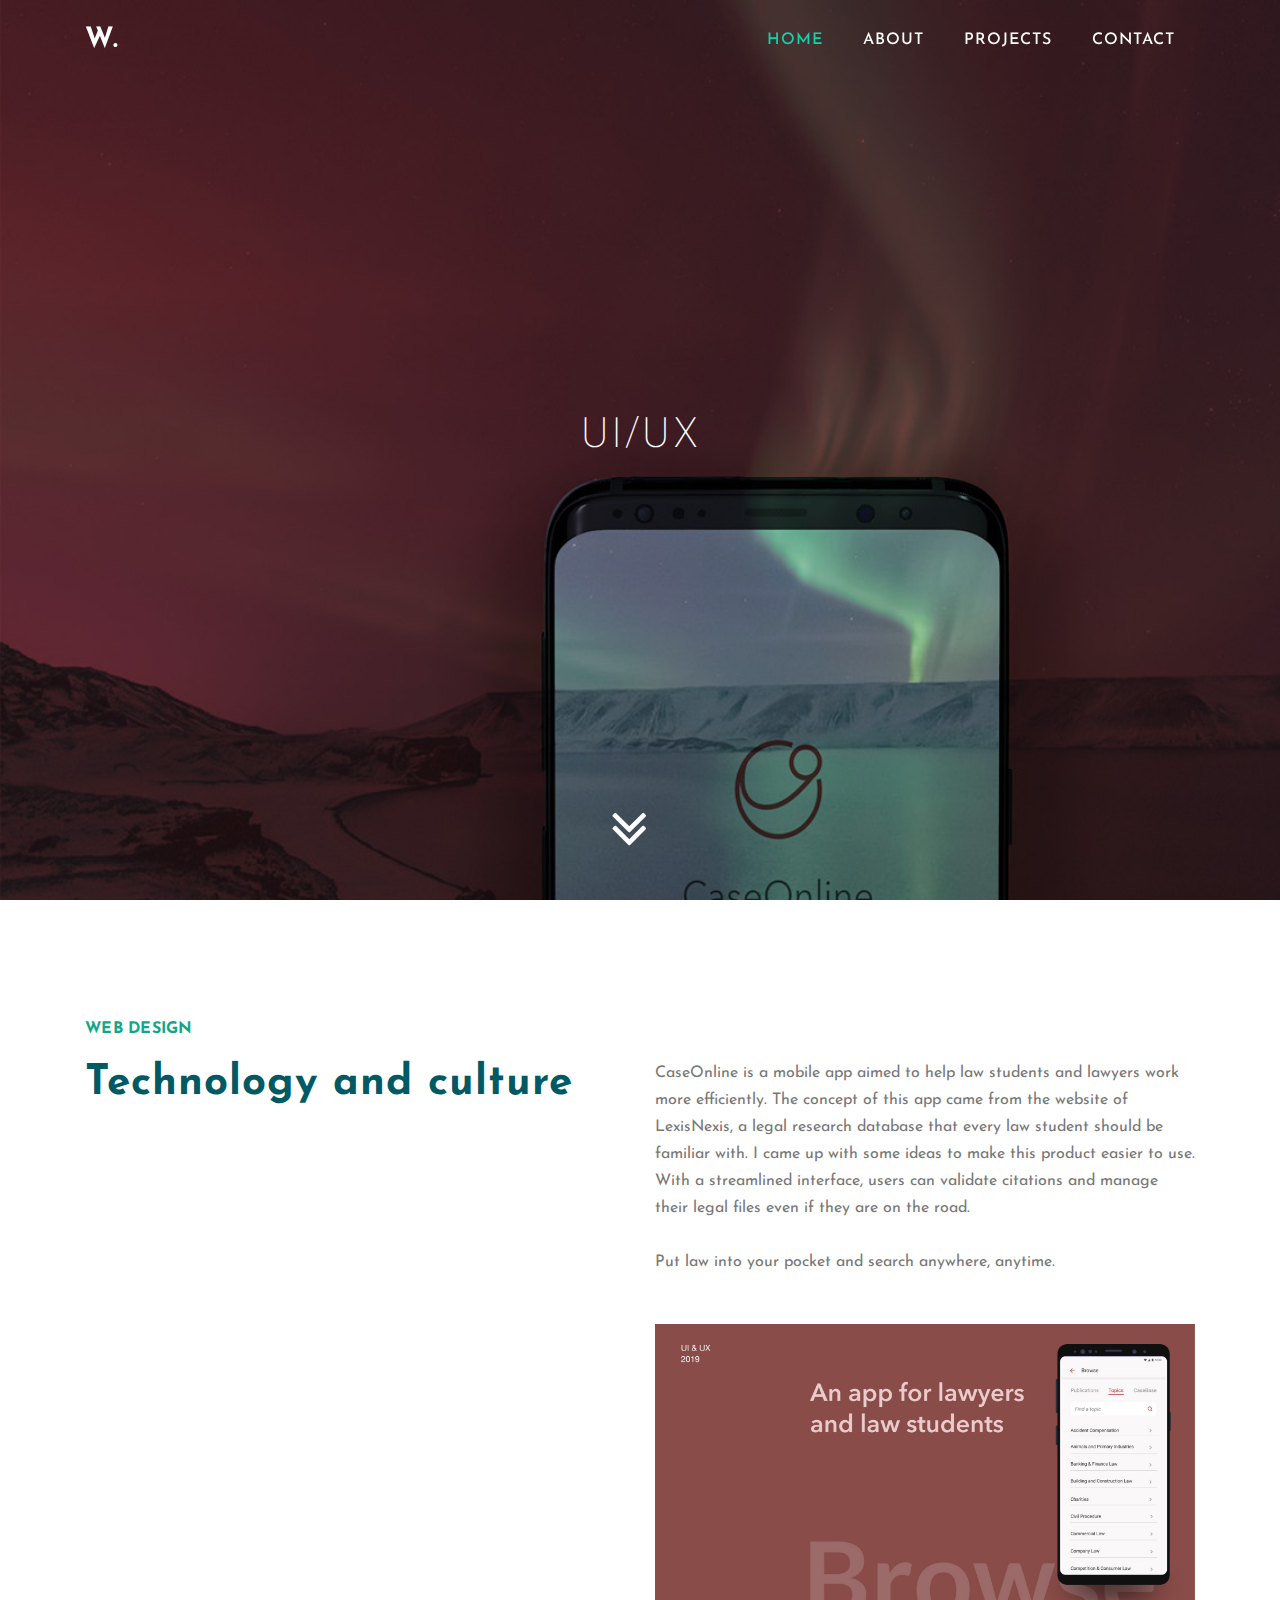
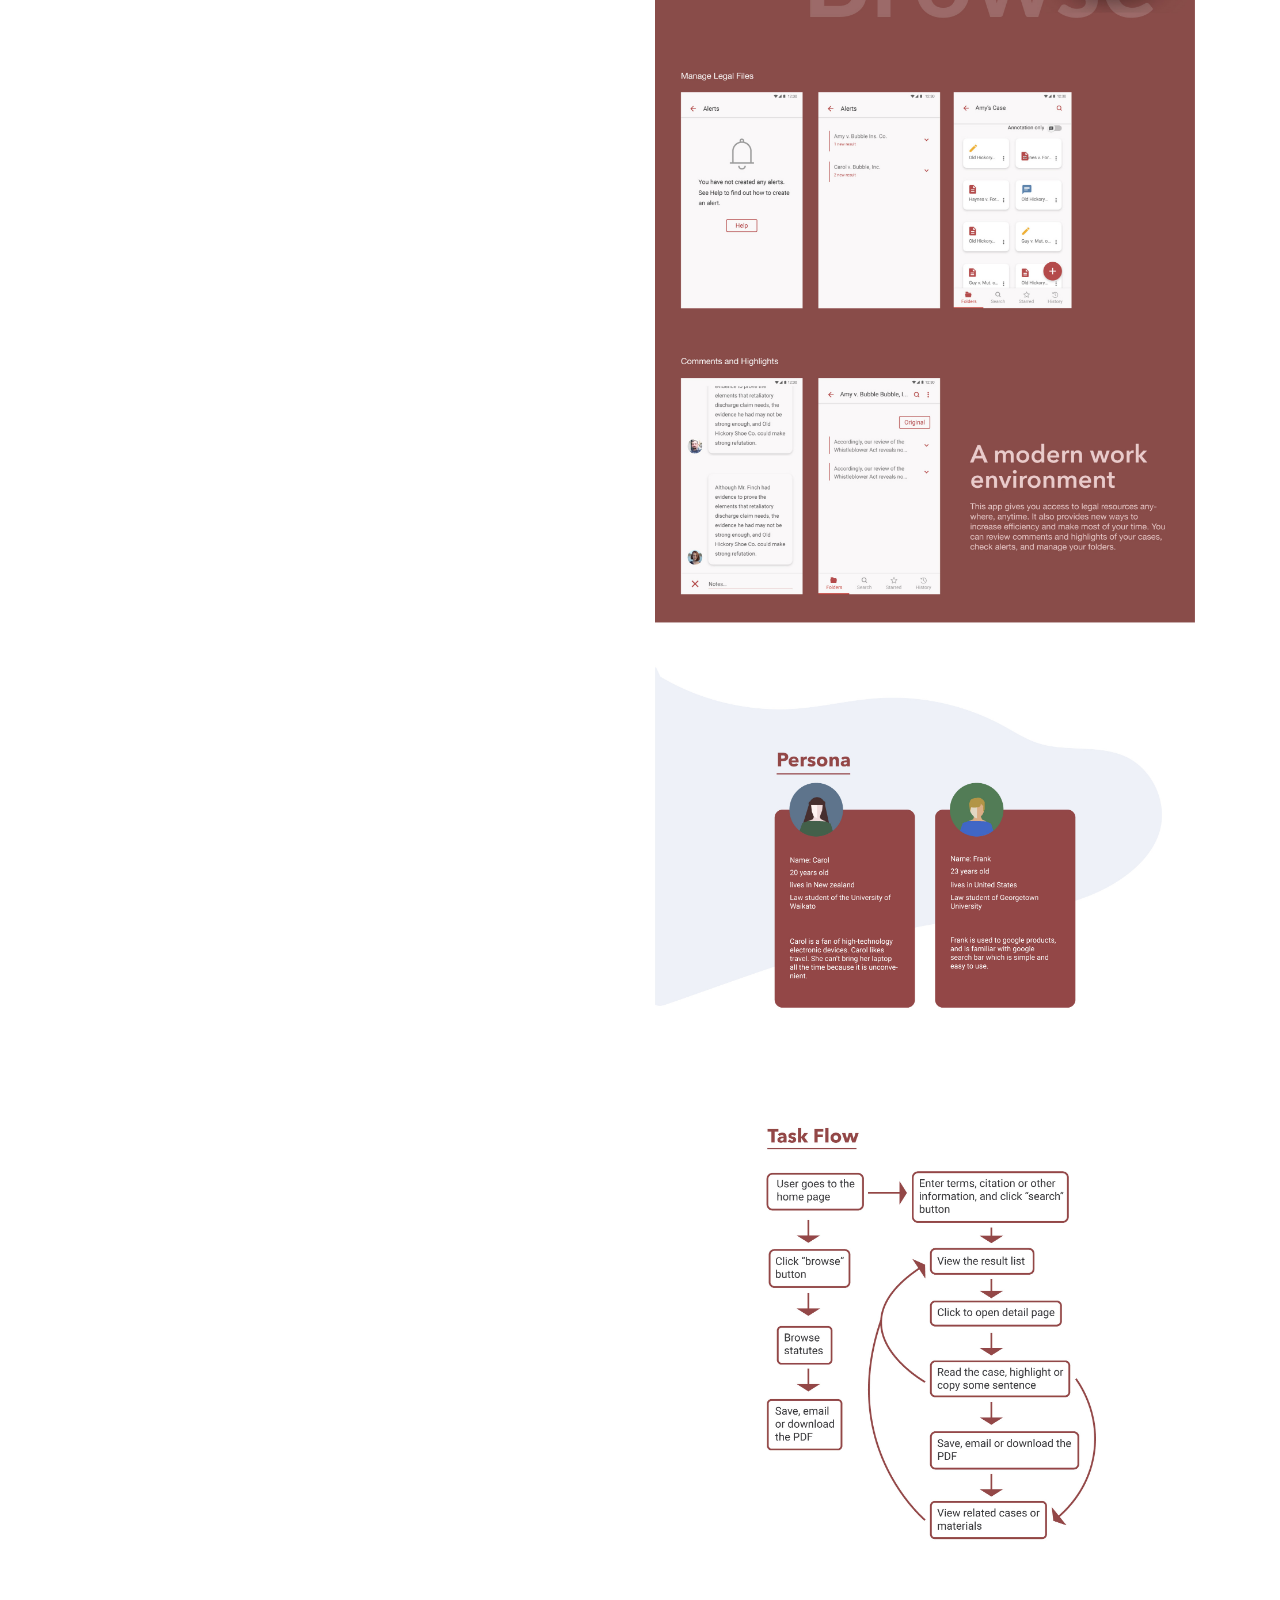
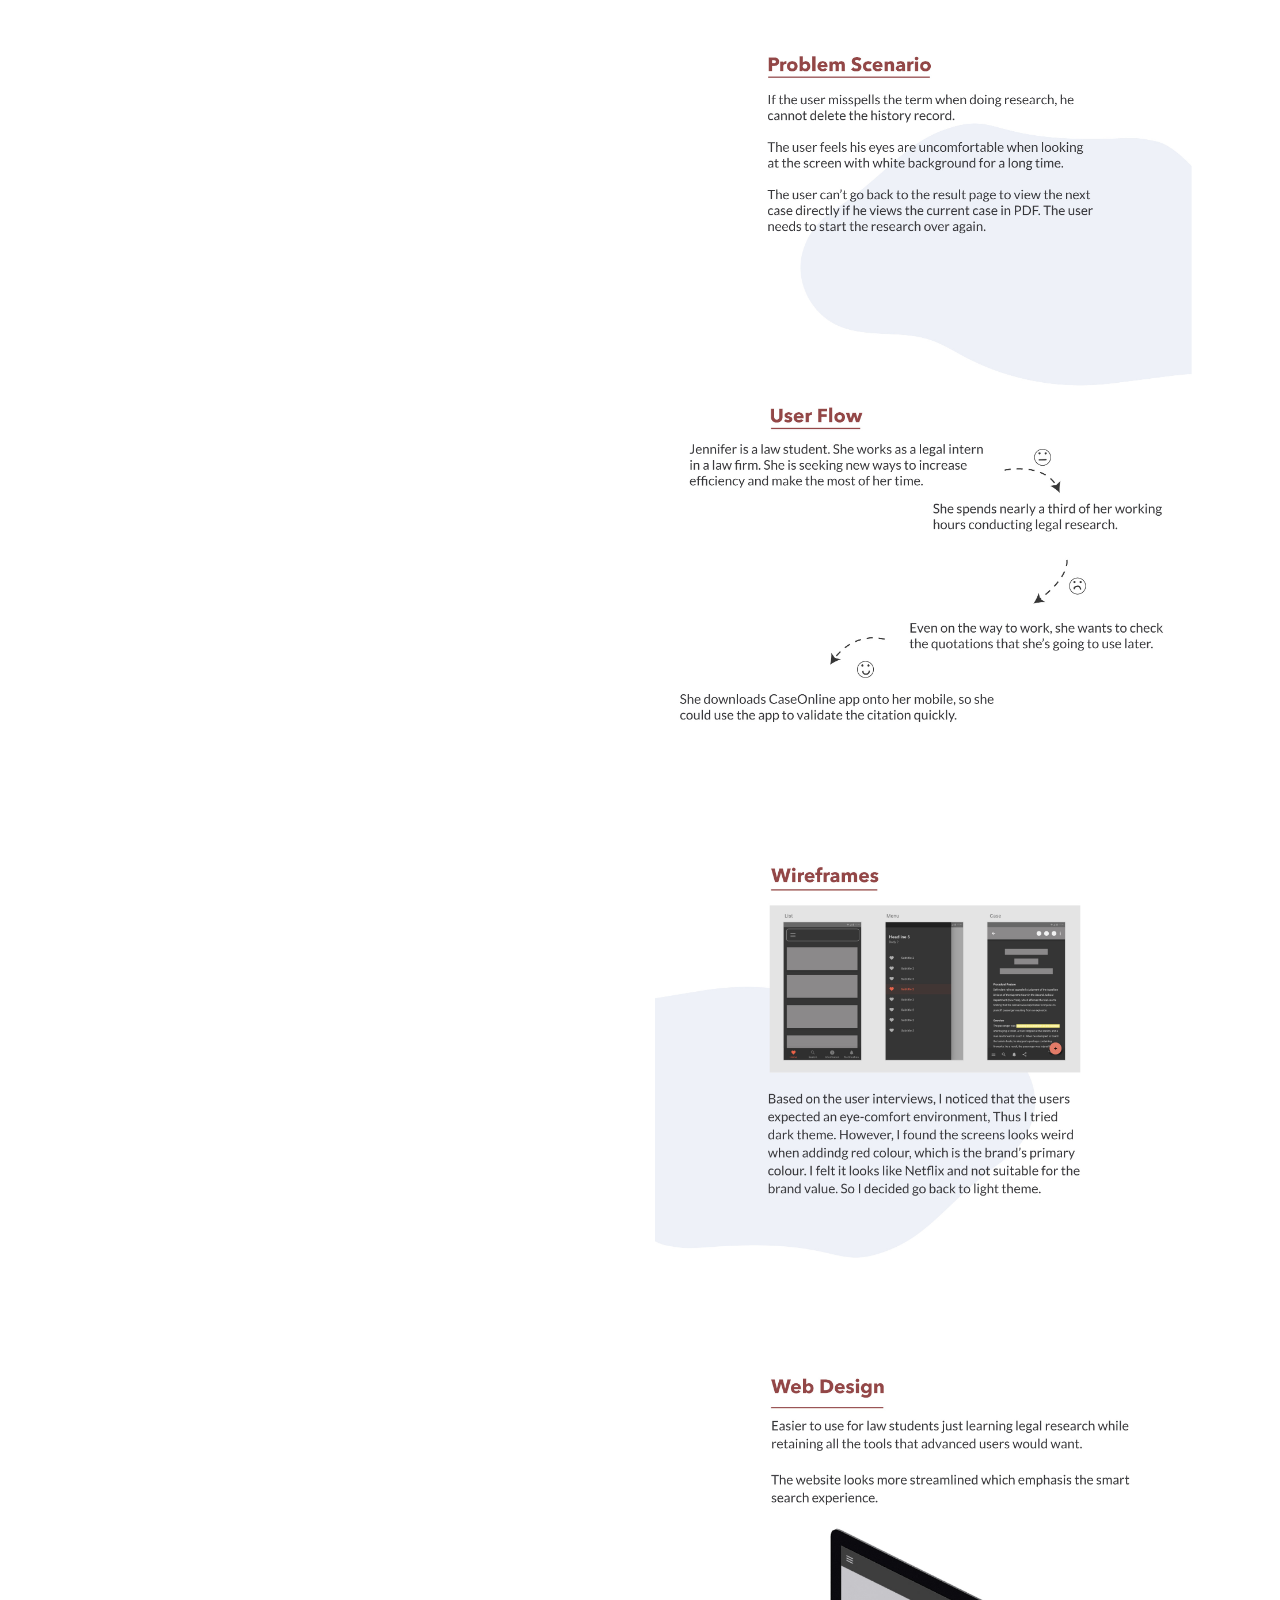
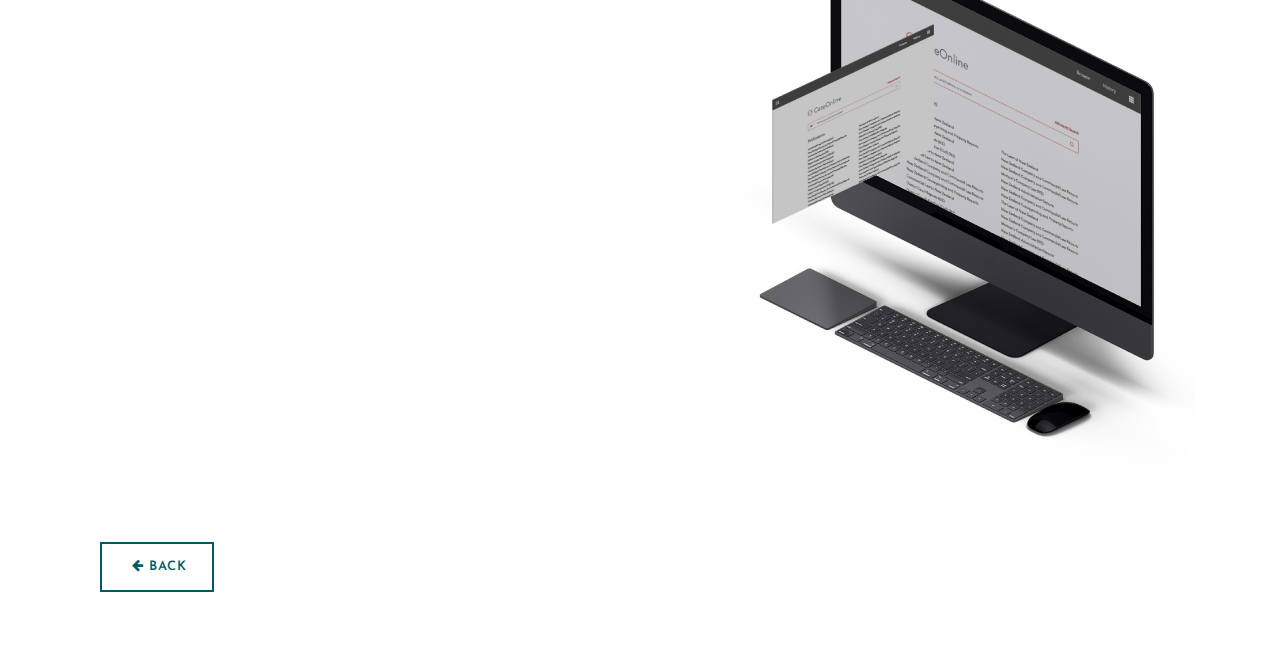
<file: project-2.html>
﻿<!DOCTYPE html>
<html lang="en">

  <head>

    <meta charset="utf-8">
    <meta name="viewport" content="width=device-width, initial-scale=1, shrink-to-fit=no">
    <meta name="description" content="">
    <meta name="author" content="">
    <link href="https://fonts.googleapis.com/css?family=Raleway:100,200,300,400,500,600,700,800,900&display=swap" rel="stylesheet">

    <title>Project-2</title>


    <!-- Additional CSS Files -->
    <link rel="stylesheet" type="text/css" href="assets/css/bootstrap.min.css">

    <link rel="stylesheet" type="text/css" href="assets/css/font-awesome.css">

    <link rel="stylesheet" href="assets/css/style.css">

    <link rel="stylesheet" href="assets/css/owl-carousel.css">

    <link rel="stylesheet" href="assets/css/lightbox.css">

    </head>
    
  <body>

      <!-- ***** Preloader Start ***** -->
      <div id="preloader">
          <div class="jumper">
              <div></div>
              <div></div>
              <div></div>
          </div>
      </div>
      <!-- ***** Preloader End ***** -->
      <!-- ***** Header Area Start ***** -->
      <header class="header-area header-sticky">
          <div class="container">
              <div class="row">
                  <div class="col-12">
                      <nav class="main-nav">
                          <!-- ***** Logo Start ***** -->
                          <a href="index.html" class="logo">
                              W.
                          </a>
                          <!-- ***** Logo End ***** -->
                          <!-- ***** Menu Start ***** -->
                          <ul class="nav">
                              <li class="scroll-to-section"><a href="index.html" class="active">Home</a></li>
                              <li class="scroll-to-section"><a href="index.html#about">About</a></li>
                              <li class="scroll-to-section"><a href="index.html#projects">Projects</a></li>
                              <li class="scroll-to-section"><a href="index.html#contact">Contact</a></li>
                          </ul>
                          <a class='menu-trigger'>
                              <span>Menu</span>
                          </a>
                          <!-- ***** Menu End ***** -->
                      </nav>
                  </div>
              </div>
          </div>
      </header>
      <!-- ***** Header Area End ***** -->
      <!-- ***** Main Banner Area Start ***** -->
      <div class="main-banner header-text" id="top">
          <div class="Modern-Slider">
              <!-- Item -->
              <div class="item">
                  <div class="img-fill">
                      <img src="assets/images/project-01-header.jpg" alt="">
                      <div class="text-content">
                          <h3></h3>
                          <h5>UI/UX</h5>
                      </div>
                  </div>
              </div>
          </div>
      </div>
      <div class="scroll-down"><a href="#about"><i class="fa fa-angle-double-down"></i></a></div>
      <!-- ***** Main Banner Area End ***** -->

      <!-- ***** Description Start ***** -->
      <section class="section" id="about">
          <div class="container">
              <div class="row">
                  <div class="col-lg-6 col-md-6 col-xs-12">
                      <div class="left-text-content">
                          <div class="section-heading">
                              <h6>Web Design</h6>
                              <h2>Technology and culture</h2>
                          </div>
                      </div>
                  </div>
                  <div class="col-lg-6 col-md-6 col-xs-12">
                      <div class="right-text-content">
                          <p>
                              CaseOnline is a mobile app aimed to help law students and lawyers work more efficiently. The concept of this app came from the website of LexisNexis, a legal research database that every law student should be familiar with. I came up with some ideas to make this product easier to use. With a streamlined interface, users can validate citations and manage their legal files even if they are on the road.

                              <br><br>Put law into your pocket and search anywhere, anytime.
                          </p>
                          <br><br><img src="assets/images/ui.jpg" alt="" width="100%">
                      </div>
                  </div>

              </div>

        
              <!-- ***** Description End ***** -->
              <div class="col-lg-6 col-md-6 col-xs-12">
                      <a href="index.html" class="main-button-icon">
                          <i class="fa fa-arrow-left"></i>    Back</a>
                        
                  </div>


                          <!-- jQuery -->
                          <script src="assets/js/jquery-2.1.0.min.js"></script>

                          <!-- Bootstrap -->
                          <script src="assets/js/popper.js"></script>
                          <script src="assets/js/bootstrap.min.js"></script>

                          <!-- Plugins -->
                          <script src="assets/js/owl-carousel.js"></script>
                          <script src="assets/js/scrollreveal.min.js"></script>
                          <script src="assets/js/waypoints.min.js"></script>
                          <script src="assets/js/jquery.counterup.min.js"></script>
                          <script src="assets/js/imgfix.min.js"></script>
                          <script src="assets/js/slick.js"></script>
                          <script src="assets/js/lightbox.js"></script>
                          <script src="assets/js/isotope.js"></script>

                          <!-- Global Init -->
                          <script src="assets/js/custom.js"></script>

                          <script>$(function () {
                                  var selectedClass = "";
                                  $("p").click(function () {
                                      selectedClass = $(this).attr("data-rel");
                                      $("#portfolio").fadeTo(50, 0.1);
                                      $("#portfolio div").not("." + selectedClass).fadeOut();
                                      setTimeout(function () {
                                          $("." + selectedClass).fadeIn();
                                          $("#portfolio").fadeTo(50, 1);
                                      }, 500);

                                  });
                              });</script>

</body>
</html>
</file>
<file: assets/css/owl-carousel.css>
/**
 * Owl Carousel v2.3.4
 * Copyright 2013-2018 David Deutsch
 * Licensed under: SEE LICENSE IN https://github.com/OwlCarousel2/OwlCarousel2/blob/master/LICENSE
 */
/*
 *  Owl Carousel - Core
 */
.owl-carousel {
  display: none;
  width: 100%;
  -webkit-tap-highlight-color: transparent;
  /* position relative and z-index fix webkit rendering fonts issue */
  position: relative;
  z-index: 1; }
  .owl-carousel .owl-stage {
    position: relative;
    -ms-touch-action: pan-Y;
    touch-action: manipulation;
    -moz-backface-visibility: hidden;
    /* fix firefox animation glitch */ }
  .owl-carousel .owl-stage:after {
    content: ".";
    display: block;
    clear: both;
    visibility: hidden;
    line-height: 0;
    height: 0; }
  .owl-carousel .owl-stage-outer {
    position: relative;
    overflow: hidden;
    /* fix for flashing background */
    -webkit-transform: translate3d(0px, 0px, 0px); }
  .owl-carousel .owl-wrapper,
  .owl-carousel .owl-item {
    -webkit-backface-visibility: hidden;
    -moz-backface-visibility: hidden;
    -ms-backface-visibility: hidden;
    -webkit-transform: translate3d(0, 0, 0);
    -moz-transform: translate3d(0, 0, 0);
    -ms-transform: translate3d(0, 0, 0); }
  .owl-carousel .owl-item {
    position: relative;
    min-height: 1px;
    float: left;
    -webkit-backface-visibility: hidden;
    -webkit-tap-highlight-color: transparent;
    -webkit-touch-callout: none; }
  .owl-carousel .owl-item img {
    display: block;
    width: 100%; }
  .owl-carousel .owl-nav.disabled,
  .owl-carousel .owl-dots.disabled {
    display: none; }
  .owl-carousel .owl-nav .owl-prev,
  .owl-carousel .owl-nav .owl-next,
  .owl-carousel .owl-dot {
    cursor: pointer;
    -webkit-user-select: none;
    -khtml-user-select: none;
    -moz-user-select: none;
    -ms-user-select: none;
    user-select: none; }
  .owl-carousel .owl-nav button.owl-prev,
  .owl-carousel .owl-nav button.owl-next,
  .owl-carousel button.owl-dot {
    background: none;
    color: inherit;
    border: none;
    padding: 0 !important;
    font: inherit; }
  .owl-carousel.owl-loaded {
    display: block; }
  .owl-carousel.owl-loading {
    opacity: 0;
    display: block; }
  .owl-carousel.owl-hidden {
    opacity: 0; }
  .owl-carousel.owl-refresh .owl-item {
    visibility: hidden; }
  .owl-carousel.owl-drag .owl-item {
    -ms-touch-action: pan-y;
        touch-action: pan-y;
    -webkit-user-select: none;
    -moz-user-select: none;
    -ms-user-select: none;
    user-select: none; }
  .owl-carousel.owl-grab {
    cursor: move;
    cursor: grab; }
  .owl-carousel.owl-rtl {
    direction: rtl; }
  .owl-carousel.owl-rtl .owl-item {
    float: right; }

/* No Js */
.no-js .owl-carousel {
  display: block; }

/*
 *  Owl Carousel - Animate Plugin
 */
.owl-carousel .animated {
  animation-duration: 1000ms;
  animation-fill-mode: both; }

.owl-carousel .owl-animated-in {
  z-index: 0; }

.owl-carousel .owl-animated-out {
  z-index: 1; }

.owl-carousel .fadeOut {
  animation-name: fadeOut; }

@keyframes fadeOut {
  0% {
    opacity: 1; }
  100% {
    opacity: 0; } }

/*
 * 	Owl Carousel - Auto Height Plugin
 */
.owl-height {
  transition: height 500ms ease-in-out; }

/*
 * 	Owl Carousel - Lazy Load Plugin
 */
.owl-carousel .owl-item {
  /**
			This is introduced due to a bug in IE11 where lazy loading combined with autoheight plugin causes a wrong
			calculation of the height of the owl-item that breaks page layouts
		 */ }
  .owl-carousel .owl-item .owl-lazy {
    opacity: 0;
    transition: opacity 400ms ease; }
  .owl-carousel .owl-item .owl-lazy[src^=""], .owl-carousel .owl-item .owl-lazy:not([src]) {
    max-height: 0; }
  .owl-carousel .owl-item img.owl-lazy {
    transform-style: preserve-3d; }

/*
 * 	Owl Carousel - Video Plugin
 */
.owl-carousel .owl-video-wrapper {
  position: relative;
  height: 100%;
  background: #000; }

.owl-carousel .owl-video-play-icon {
  position: absolute;
  height: 80px;
  width: 80px;
  left: 50%;
  top: 50%;
  margin-left: -40px;
  margin-top: -40px;
  background: url("owl.video.play.png") no-repeat;
  cursor: pointer;
  z-index: 1;
  -webkit-backface-visibility: hidden;
  transition: transform 100ms ease; }

.owl-carousel .owl-video-play-icon:hover {
  -ms-transform: scale(1.3, 1.3);
      transform: scale(1.3, 1.3); }

.owl-carousel .owl-video-playing .owl-video-tn,
.owl-carousel .owl-video-playing .owl-video-play-icon {
  display: none; }

.owl-carousel .owl-video-tn {
  opacity: 0;
  height: 100%;
  background-position: center center;
  background-repeat: no-repeat;
  background-size: contain;
  transition: opacity 400ms ease; }

.owl-carousel .owl-video-frame {
  position: relative;
  z-index: 1;
  height: 100%;
  width: 100%; }
</file>
<file: assets/css/style.css>
/* ---------------------------------------------
Table of contents
------------------------------------------------
01. font & reset css
02. reset
03. global styles
04. header
05. banner
06. features
07. testimonials
08. contact
09. footer
10. preloader
11. search
12. portfolio

--------------------------------------------- */
/* 
---------------------------------------------
font & reset css
--------------------------------------------- 
*/
@import url('https://fonts.googleapis.com/css2?family=Josefin+Sans&display=swap');
/* 
---------------------------------------------
reset
--------------------------------------------- 
*/
html, body, div, span, applet, object, iframe, h1, h2, h3, h4, h5, h6, p, blockquote, div
pre, a, abbr, acronym, address, big, cite, code, del, dfn, em, font, img, ins, kbd, q,
s, samp, small, strike, strong, sub, sup, tt, var, b, u, i, center, dl, dt, dd, ol, ul, li,
figure, header, nav, section, article, aside, footer, figcaption {
  margin: 0;
  padding: 0;
  border: 0;
  outline: 0;
}

.clearfix:after {
  content: ".";
  display: block;
  clear: both;
  visibility: hidden;
  line-height: 0;
  height: 0;
}

.clearfix {
  display: inline-block;
}

html[xmlns] .clearfix {
  display: block;
}

* html .clearfix {
  height: 1%;
}

ul, li {
  padding: 0;
  margin: 0;
  list-style: none;
}

header, nav, section, article, aside, footer, hgroup {
  display: block;
}

* {
  box-sizing: border-box;
}

html, body {
  font-family: 'Josefin Sans', sans-serif;
  font-weight: 400;
  background-color: #fff;
  font-size: 16px;
  -ms-text-size-adjust: 100%;
  -webkit-font-smoothing: antialiased;
  -moz-osx-font-smoothing: grayscale;
}

a {
  text-decoration: none !important;
}

h1, h2, h3, h4, h5, h6 {
  margin-top: 0px;
  margin-bottom: 0px;
}

ul {
  margin-bottom: 0px;
}

p {
  font-size: 14px;
  line-height: 25px;
  color: #777;
}

/* 
---------------------------------------------
global styles
--------------------------------------------- 
*/
html,
body {
  background: #fff;
  font-family: 'Josefin Sans', sans-serif;
}

::selection {
  background: #005963;
  color: #00ffd0;
}

::-moz-selection {
  background: #5fb759;
  color: #fff;
}

@media (max-width: 991px) {
  html, body {
    overflow-x: hidden;
  }
  .mobile-top-fix {
    margin-top: 30px;
    margin-bottom: 0px;
  }
  .mobile-bottom-fix {
    margin-bottom: 30px;
  }
  .mobile-bottom-fix-big {
    margin-bottom: 60px;
  }
}

a.main-stroked-button {
  font-size: 16px;
  border-radius: 0px;
  padding: 11px 25px;
  background-color: transparent;
  border: 2px solid #fff;
  text-transform: uppercase;
  color: #fff;
  font-weight: 600;
  letter-spacing: 1px;
}

    a.main-stroked-button:hover {
        background-color: #00ffd0;
        border: #00ffd0;
        color: #005963;
        animation-name: hover;
        animation-duration: 0.4s;
    }


a.main-filled-button {
  font-size: 13px;
  border-radius: 25px;
  padding: 13px 25px;
  background-color: #fff;
  text-transform: uppercase;
  color: #5fb759;
  font-weight: 600;
  letter-spacing: 1px;
  -webkit-transition: all 0.3s ease 0s;
  -moz-transition: all 0.3s ease 0s;
  -o-transition: all 0.3s ease 0s;
  transition: all 0.3s ease 0s;
}

a.main-filled-button:hover {
  color: #fff;
  background-color: #00ffd0;
}

a.main-button-icon {
  border: 2px solid #005963;
  font-size: 13px;
  border-radius: 0px;
  padding: 13px 25px;
  background-color: transparent;
  text-transform: uppercase;
  color: #005963;
  font-weight: 600;
  letter-spacing: 1px;
  -webkit-transition: all 0.3s ease 0s;
  -moz-transition: all 0.3s ease 0s;
  -o-transition: all 0.3s ease 0s;
  transition: all 0.3s ease 0s;
}

a.main-button-icon i {
  margin-left: 5px;
  -webkit-transition: all 0.3s ease-in-out 0s;
  -moz-transition: all 0.3s ease-in-out 0s;
  -o-transition: all 0.3s ease-in-out 0s;
  transition: all 0.3s ease-in-out 0s;
}

a.main-button-icon:hover i {
  padding-left: 5px;
}

button.main-button {
  outline: none;
  border: none;
  cursor: pointer;
  font-size: 13px;
  border-radius: 25px;
  padding: 10px 25px;
  background-color: #fff;
  text-transform: uppercase;
  color: #49fcd4;
  font-weight: 600;
  letter-spacing: 1px;
  -webkit-transition: all 0.3s ease 0s;
  -moz-transition: all 0.3s ease 0s;
  -o-transition: all 0.3s ease 0s;
  transition: all 0.3s ease 0s;
}

button.main-button:hover {
  color: #fff;
  background-color: #5fb759;
}

button.main-button-icon {
  border: 2px solid #005963;
  outline: none;
  font-size: 13px;
  border-radius: 0px;
  padding: 13px 25px;
  background-color: transparent;
  text-transform: uppercase;
  color: #005963;
  font-weight: 600;
  letter-spacing: 1px;
  -webkit-transition: all 0.3s ease 0s;
  -moz-transition: all 0.3s ease 0s;
  -o-transition: all 0.3s ease 0s;
  transition: all 0.3s ease 0s;
}


button.main-button-icon i {
  margin-left: 5px;
  -webkit-transition: all 0.3s ease-in-out 0s;
  -moz-transition: all 0.3s ease-in-out 0s;
  -o-transition: all 0.3s ease-in-out 0s;
  transition: all 0.3s ease-in-out 0s;
}

button.main-button-icon:hover i {
  padding-left: 10px;
}

a.text-button-icon {
  text-transform: uppercase;
  color: #1e1e1e;
  font-size: 13px;
  font-weight: 600;
  letter-spacing: 1px;
  -webkit-transition: all 0.3s ease 0s;
  -moz-transition: all 0.3s ease 0s;
  -o-transition: all 0.3s ease 0s;
  transition: all 0.3s ease 0s;
}

a.text-button-icon i {
  margin-left: 5px;
  -webkit-transition: all 0.3s ease-in-out 0s;
  -moz-transition: all 0.3s ease-in-out 0s;
  -o-transition: all 0.3s ease-in-out 0s;
  transition: all 0.3s ease-in-out 0s;
}

a.text-button-icon:hover {
  color: #5fb759;
}

a.text-button-icon:hover i {
  padding-left: 5px;
}


.section-heading h6 {
  font-size: 16px;
  font-weight: 700;
  text-transform: uppercase;
  letter-spacing: 0.25px;
  margin-top: 0px;
  margin-bottom: 0px;
}

.section-heading h2 {
    color: #005963;
  font-size: 42px;
  font-weight: 800;
  letter-spacing: 1px;
  margin-top: 20px;
  margin-bottom: 0px;
}


/* 
---------------------------------------------
header
--------------------------------------------- 
*/

.background-header {
  background-color: #fff;
  height: 80px!important;
  position: fixed!important;
  top: 0px;
  left: 0px;
  right: 0px;
  box-shadow: 0px 0px 10px rgba(0,0,0,0.15)!important;
}

.background-header .logo,
.background-header .main-nav .nav li a {
  color: #1e1e1e!important;
}

.background-header .main-nav .nav li:hover a {
  color: #5fb759!important;
}

.background-header .nav li a.active {
  color: #5fb759!important;
}

.header-area {
  position: absolute;
  top: 0px;
  left: 0px;
  right: 0px;
  z-index: 100;
  height: 100px;
  -webkit-transition: all .5s ease 0s;
  -moz-transition: all .5s ease 0s;
  -o-transition: all .5s ease 0s;
  transition: all .5s ease 0s;
}

.header-area .main-nav {
  min-height: 80px;
  background: transparent;
}


.header-area .main-nav .logo {
  line-height: 80px;
  color: #fff;
  font-size: 28px;
  font-weight: 700;
  text-transform: uppercase;
  letter-spacing: 2px;
  float: left;
  -webkit-transition: all 0.3s ease 0s;
  -moz-transition: all 0.3s ease 0s;
  -o-transition: all 0.3s ease 0s;
  transition: all 0.3s ease 0s;
}



.header-area .main-nav .nav {
  float: right;
  margin-top: 27px;
  margin-right: 0px;
  background-color: transparent;
  -webkit-transition: all 0.3s ease 0s;
  -moz-transition: all 0.3s ease 0s;
  -o-transition: all 0.3s ease 0s;
  transition: all 0.3s ease 0s;
  position: relative;
  z-index: 999;
}

    .header-area .main-nav .nav {
        float: right;
        margin-top: 27px;
        margin-right: 0px;
        background-color: transparent;
        -webkit-transition: all 0.3s ease 0s;
        -moz-transition: all 0.3s ease 0s;
        -o-transition: all 0.3s ease 0s;
        transition: all 0.3s ease 0s;
        position: relative;
        z-index: 999;
    }

.header-area .main-nav .nav li {
  padding-left: 20px;
  padding-right: 20px;
}
.header-area .main-nav .nav li a {
    display: block;
    font-weight: 500;
    font-size: 16px;
    color: #10a786;
    text-transform: uppercase;
    -webkit-transition: all 0.3s ease 0s;
    -moz-transition: all 0.3s ease 0s;
    -o-transition: all 0.3s ease 0s;
    transition: all 0.3s ease 0s;
    height: 40px;
    line-height: 40px;
    border: transparent;
    letter-spacing: 1px;
}

.header-area .main-nav .nav li a {
  color: #fff;
}

.header-area .main-nav .nav li:hover a,
.header-area .main-nav .nav li a.active {
  color: #00ffd0!important;
  opacity: 0.8;
}

.background-header .main-nav .nav li:hover a,
.background-header .main-nav .nav li a.active {
    color: #10A786 !important;
    opacity: 1;
}

.header-area .main-nav .nav li.submenu {
  position: relative;
  padding-right: 35px;
}

.header-area .main-nav .nav li.submenu:after {
  font-family: FontAwesome;
  content: "\f107";
  font-size: 12px;
  color: #fff;
  position: absolute;
  right: 18px;
  top: 12px;
}

.background-header .main-nav .nav li.submenu:after {
  color: #7a7a7a;
}

.header-area .main-nav .nav li.submenu ul {
  position: absolute;
  width: 200px;
  box-shadow: 0 2px 28px 0 rgba(0, 0, 0, 0.06);
  overflow: hidden;
  top: 40px;
  opacity: 0;
  transform: translateY(+2em);
  visibility: hidden;
  z-index: -1;
  transition: all 0.3s ease-in-out 0s, visibility 0s linear 0.3s, z-index 0s linear 0.01s;
}

.header-area .main-nav .nav li.submenu ul li {
  margin-left: 0px;
  padding-left: 0px;
  padding-right: 0px;
}

.header-area .main-nav .nav li.submenu ul li a {
  opacity: 1;
  display: block;
  background: #fff;
  color: #7a7a7a!important;
  padding-left: 20px;
  height: 40px;
  line-height: 40px;
  -webkit-transition: all 0.3s ease 0s;
  -moz-transition: all 0.3s ease 0s;
  -o-transition: all 0.3s ease 0s;
  transition: all 0.3s ease 0s;
  position: relative;
  font-size: 13px;
  border-bottom: 1px solid #f5f5f5;
}

.header-area .main-nav .nav li.submenu ul li a:hover {
  background: #fff;
  color: #5fb759!important;
  padding-left: 25px;
}

.header-area .main-nav .nav li.submenu ul li a:hover:before {
  width: 3px;
}

.header-area .main-nav .nav li.submenu:hover ul {
  visibility: visible;
  opacity: 1;
  z-index: 1;
  transform: translateY(0%);
  transition-delay: 0s, 0s, 0.3s;
}

.header-area .main-nav .menu-trigger {
  cursor: pointer;
  display: block;
  position: absolute;
  top: 23px;
  width: 32px;
  height: 40px;
  text-indent: -9999em;
  z-index: 99;
  right: 40px;
  display: none;
}

.header-area .main-nav .menu-trigger span,
.header-area .main-nav .menu-trigger span:before,
.header-area .main-nav .menu-trigger span:after {
  -moz-transition: all 0.4s;
  -o-transition: all 0.4s;
  -webkit-transition: all 0.4s;
  transition: all 0.4s;
  background-color: #1e1e1e;
  display: block;
  position: absolute;
  width: 30px;
  height: 2px;
  left: 0;
}

.background-header .main-nav .menu-trigger span,
.background-header .main-nav .menu-trigger span:before,
.background-header .main-nav .menu-trigger span:after {
  background-color: #1e1e1e;
}

.header-area .main-nav .menu-trigger span:before,
.header-area .main-nav .menu-trigger span:after {
  -moz-transition: all 0.4s;
  -o-transition: all 0.4s;
  -webkit-transition: all 0.4s;
  transition: all 0.4s;
  background-color: #1e1e1e;
  display: block;
  position: absolute;
  width: 30px;
  height: 2px;
  left: 0;
  width: 75%;
}

.background-header .main-nav .menu-trigger span:before,
.background-header .main-nav .menu-trigger span:after {
  background-color: #1e1e1e;
}

.header-area .main-nav .menu-trigger span:before,
.header-area .main-nav .menu-trigger span:after {
  content: "";
}

.header-area .main-nav .menu-trigger span {
  top: 16px;
}

.header-area .main-nav .menu-trigger span:before {
  -moz-transform-origin: 33% 100%;
  -ms-transform-origin: 33% 100%;
  -webkit-transform-origin: 33% 100%;
  transform-origin: 33% 100%;
  top: -10px;
  z-index: 10;
}

.header-area .main-nav .menu-trigger span:after {
  -moz-transform-origin: 33% 0;
  -ms-transform-origin: 33% 0;
  -webkit-transform-origin: 33% 0;
  transform-origin: 33% 0;
  top: 10px;
}

.header-area .main-nav .menu-trigger.active span,
.header-area .main-nav .menu-trigger.active span:before,
.header-area .main-nav .menu-trigger.active span:after {
  background-color: transparent;
  width: 100%;
}

.header-area .main-nav .menu-trigger.active span:before {
  -moz-transform: translateY(6px) translateX(1px) rotate(45deg);
  -ms-transform: translateY(6px) translateX(1px) rotate(45deg);
  -webkit-transform: translateY(6px) translateX(1px) rotate(45deg);
  transform: translateY(6px) translateX(1px) rotate(45deg);
  background-color: #1e1e1e;
}

.background-header .main-nav .menu-trigger.active span:before {
  background-color: #1e1e1e;
}

.header-area .main-nav .menu-trigger.active span:after {
  -moz-transform: translateY(-6px) translateX(1px) rotate(-45deg);
  -ms-transform: translateY(-6px) translateX(1px) rotate(-45deg);
  -webkit-transform: translateY(-6px) translateX(1px) rotate(-45deg);
  transform: translateY(-6px) translateX(1px) rotate(-45deg);
  background-color: #1e1e1e;
}

.background-header .main-nav .menu-trigger.active span:after {
  background-color: #1e1e1e;
}

.header-area.header-sticky {
  min-height: 80px;
}

.header-area.header-sticky .nav {
  margin-top: 20px !important;
}

.header-area.header-sticky .nav li a.active {
  color: #10A786;
}

@media (max-width: 1200px) {
  .header-area .main-nav .nav li {
    padding-left: 12px;
    padding-right: 12px;
  }
  .header-area .main-nav:before {
    display: none;
  }
}

@media (max-width: 767px) {
  .header-area .main-nav .logo {
    color: #1e1e1e;
  }
  .header-area.header-sticky .nav li a:hover,
  .header-area.header-sticky .nav li a.active {
    color: #10a786!important;
    opacity: 1;
  }
  .header-area.header-sticky .nav li.search-icon a {
    width: 100%;
  }
  .header-area {
    background-color: #f7f7f7;
    padding: 0px 15px;
    height: 80px;
    box-shadow: none;
    text-align: center;
  }
  .header-area .container {
    padding: 0px;
  }
  .header-area .logo {
    margin-left: 30px;
  }
  .header-area .menu-trigger {
    display: block !important;
  }
  .header-area .main-nav {
    overflow: hidden;
  }
  .header-area .main-nav .nav {
    float: none;
    width: 100%;
    display: none;
    -webkit-transition: all 0s ease 0s;
    -moz-transition: all 0s ease 0s;
    -o-transition: all 0s ease 0s;
    transition: all 0s ease 0s;
    margin-left: 0px;
  }
  .header-area .main-nav .nav li:first-child {
    border-top: 1px solid #eee;
  }
  .header-area.header-sticky .nav {
    margin-top: 80px !important;
  }
  .header-area .main-nav .nav li {
    width: 100%;
    background: #fff;
    border-bottom: 1px solid #eee;
    padding-left: 0px !important;
    padding-right: 0px !important;
  }
  .header-area .main-nav .nav li a {
    height: 50px !important;
    line-height: 50px !important;
    padding: 0px !important;
    border: none !important;
    background: #f7f7f7 !important;
    color: #191a20 !important;
  }
  .header-area .main-nav .nav li a:hover {
    background: #eee !important;
    color: #10a786!important;
  }
  .header-area .main-nav .nav li.submenu ul {
    position: relative;
    visibility: inherit;
    opacity: 1;
    z-index: 1;
    transform: translateY(0%);
    transition-delay: 0s, 0s, 0.3s;
    top: 0px;
    width: 100%;
    box-shadow: none;
    height: 0px;
  }
  .header-area .main-nav .nav li.submenu ul li a {
    font-size: 12px;
    font-weight: 400;
  }
  .header-area .main-nav .nav li.submenu ul li a:hover:before {
    width: 0px;
  }
  .header-area .main-nav .nav li.submenu ul.active {
    height: auto !important;
  }
  .header-area .main-nav .nav li.submenu:after {
    color: #3B566E;
    right: 25px;
    font-size: 14px;
    top: 15px;
  }
  .header-area .main-nav .nav li.submenu:hover ul, .header-area .main-nav .nav li.submenu:focus ul {
    height: 0px;
  }
}

@media (min-width: 767px) {
  .header-area .main-nav .nav {
    display: flex !important;
  }
}


/* 
---------------------------------------------
banner
--------------------------------------------- 
*/
/* ==== Main CSS === */
.img-fill{
  width: 100%;
  display: block;
  overflow: hidden;
  position: relative;
  text-align: center
}

.img-fill img {
  min-height: 100%;
  min-width: 100%;
  position: relative;
  display: inline-block;
  max-width: none;
}

*,
*:before,
*:after {
  -webkit-box-sizing: border-box;
  box-sizing: border-box;
  -webkit-font-smoothing: antialiased;
  -moz-osx-font-smoothing: grayscale;
}

.Grid1k {
  padding: 0 15px;
  max-width: 1200px;
  margin: auto;
}

.blocks-box,
.slick-slider {
  margin: 0;
  padding: 0!important;
}

.slick-slide {
  float: left /* If RTL Make This Right */ ;
  padding: 0;
}

/* ==== Slider Style === */
.Modern-Slider .item .img-fill{
  height:100vh;
  background:#00ffd0;
}

.Modern-Slider .item .info > div{
  display:inline-block!important;
  vertical-align:middle;
}

.Modern-Slider .NextArrow{
  position:absolute;
  top:50%;
  right:30px;
  border:0 none;
  background-color: transparent;
  text-align:center;
  font-size: 60px;
  font-family: 'FontAwesome';
  color:#FFF;
  z-index:5;
  outline: none;
}

.Modern-Slider .NextArrow:before{
  content:'\f105';
}

.Modern-Slider .PrevArrow {
  position:absolute;
  top:50%;
  left:30px;
  border:0 none;
  background-color: transparent;
  text-align:center;
  font-size: 60px;
  font-family: 'FontAwesome';
  color:#FFF;
  z-index:5;
  outline: none;
}

.Modern-Slider .PrevArrow:before{
  content:'\f104';
}


.scroll-down {
    position: absolute;
    left: 50%;
    margin-top: -100px;
    margin-left: -30px;
    z-index: 10;
    -webkit-animation: nod 2.5s ease-in-out infinite;
    -moz-animation: nod 2.5s ease-in-out infinite;
    -o-animation: nod 2.5s ease-in-out infinite;
    animation: nod 2.5s ease-in-out infinite;
}

@keyframes nod {
    0% {
        transform: translate(0);
    }

    50% {
        transform: translate(0,40px);
    }

    100% {
        transform: translate(0);
    }
}

.scroll-down a {
  text-align: center;
  font-size: 60px;
  line-height: 60px;
  color: #fff;
  -webkit-animation: nod 3s ease infinite;
    -moz-animation: nod 3s ease infinite;
    -o-animation: nod 3s ease infinite;
    animation: nod 3s ease infinite;
}

@keyframes nod {
  0% {
    transform: translate(0);
  }
  50% {
    transform: translate(0,40px);
}
  100% {
    transform: translate(0);
  }
}

ul.slick-dots {
  display: none!important;
}

.Modern-Slider .text-content {
    width: 80%;
    position: absolute;
    top: 50%;
    left: 50%;
    transform: translate(-50%, -50%);
}

.Modern-Slider .item h3 {
  margin-bottom: 25px;
  font-size: 16px;
  text-transform: uppercase;
  font-weight: 600;
  letter-spacing: 1px;
  color:#FFF;
  animation:fadeOutRight 1s both;
}

.Modern-Slider .item h5 {
  margin-bottom: 50px;
  font-size: 42px;
  font-weight: 200;
  letter-spacing: 2.5px;
  color:#FFF;
  overflow:hidden;
  animation:fadeOutLeft 1s both;
}

.Modern-Slider .item a {
  margin: 0 5px;
}

.Modern-Slider .item.slick-active h3{
  animation:fadeInDown 1s both 1s;
}

.Modern-Slider .item.slick-active h5{
  animation:fadeInLeft 1s both 1.5s;
}

.Modern-Slider .item.slick-active{
  animation:Slick-FastSwipeIn 1s both;
}

.Modern-Slider .buttons {
  position: relative;
}

.Modern-Slider {background:#000;}


/* ==== Slick Slider Css Ruls === */
.slick-slider{position:relative;display:block;-webkit-user-select:none;-moz-user-select:none;-ms-user-select:none;user-select:none;-webkit-touch-callout:none;-khtml-user-select:none;-ms-touch-action:pan-y;touch-action:pan-y;-webkit-tap-highlight-color:transparent}
.slick-list{position:relative;display:block;overflow:hidden;margin:0;padding:0}
.slick-list:focus{outline:none}.slick-list.dragging{cursor:hand}
.slick-slider .slick-track,.slick-slider .slick-list{-webkit-transform:translate3d(0,0,0);-ms-transform:translate3d(0,0,0);transform:translate3d(0,0,0)}
.slick-track{position:relative;top:0;left:0;display:block}
.slick-track:before,.slick-track:after{display:table;content:''}.slick-track:after{clear:both}
.slick-loading .slick-track{visibility:hidden}
.slick-slide{display:none;float:left /* If RTL Make This Right */ ;height:100%;min-height:1px}
.slick-slide.dragging img{pointer-events:none}
.slick-initialized .slick-slide{display:block}
.slick-loading .slick-slide{visibility:hidden}
.slick-vertical .slick-slide{display:block;height:auto;border:1px solid transparent}

/*
---------------------------------------------
about
---------------------------------------------
*/

#about {
  padding: 120px 0px 0px 0px;
  position: relative;
  z-index: 9;
}

#about .container {
  border-bottom: 0px solid #f7f7f7;
  padding-bottom: 80px;
}

#about .section-heading {
  margin-bottom: 10px;
}

#about .section-heading h6 {
  color: #10a786;
}

#about .service-item {
  margin-top: 30px;
}

#about .service-item img {
  float: left;
  margin-right: 15px;
  width: 46px;
  height: 46px;
}

#about .service-item h4 {
  font-size: 15px;
  font-weight: 700;
  text-transform: uppercase;
  letter-spacing: 0.25px;
  line-height: 46px;
}

#about a.main-button-icon {
  display: inline-block;
  margin-top: 60px;
}

#about .right-text-content {
  margin-top: 40px;
}

#about .right-text-content p {
  font-size: 16px;
  line-height: 27px;
  color: #777;
}

    #about .right-text-content p:hover{
        font-size: 16px;
        line-height: 27px;
        color: #005963!important;
    }


/* 
---------------------------------------------
contact
--------------------------------------------- 
*/

#contact-us .section-heading {
  margin-bottom: 50px;
}

#contact-us .section-heading h6 {
  color:#10a786;
}

#contact-us .left-text-content ul li {
  margin-bottom: 20px;
}

#contact-us .left-text-content ul li {
  font-size: 14px;
  font-weight: 600;
  color:#005963;
  letter-spacing: 0.5px;
}

#contact-us .left-text-content ul li img {
  margin-right: 30px;
}

#contact-us {
  padding: 120px 0px;
  background-color: #fff;
}

#contact {
  margin-top: 40px;
}

.contact-form input,
.contact-form textarea {
  font-size: 15px;
  border: 2px solid #00596340;
  background-color: #fff;
  width: 100%;
  height: 46px;
  outline: none;
  padding-top: 3px;
  padding-left: 20px;
  padding-right: 20px;
  -webkit-appearance: none;
  -moz-appearance: none;
  appearance: none;
  margin-bottom: 30px;
}

.contact-form textarea {
    border: 2px solid #00596340;
    height: 150px;
    resize: none;
    padding: 20px;
}

.contact-form ::-webkit-input-placeholder { /* Edge */
  color: #41f0ca;
}

.contact-form :-ms-input-placeholder { /* Internet Explorer 10-11 */
  color: #41f0ca;
}

.contact-form ::placeholder {
  color: #7a7a7a;
}





/* 
---------------------------------------------
footer
--------------------------------------------- 
*/

footer {
  padding: 80px 0px;
  background: #005963;
}

footer .left-text-content p {
  color: #00ffd0;
  font-size: 14px;
}

footer .left-text-content a {
  color: #00ffd0;
}

footer .right-text-content {
  float: right;
}

footer .right-text-content p {
  color: #00ffd0;
  font-size: 14px;
  margin-right: 15px;
  text-transform: uppercase;
}

footer .right-text-content ul li {
  display: inline-block;
}

footer .right-text-content ul li a {
  width: 32px;
  height: 32px;
  display: inline-block;
  text-align: center;
  line-height: 32px;
  font-size: 14px;
  background-color: transparent;
  border: 1px solid #00ffd0;
  border-radius: 50%;
  color: #00ffd0;
  -webkit-transition: all 0.3s ease 0s;
  -moz-transition: all 0.3s ease 0s;
  -o-transition: all 0.3s ease 0s;
  transition: all 0.3s ease 0s;
}

footer .right-text-content ul li a:hover {
  background-color: #00ffd0;
  color: #005963;
}

@media (max-width: 992px) {
  footer .left-text-content p {
    text-align: center;
    margin-bottom: 30px;
  }
  footer .right-text-content {
    float: none;
    text-align: center;
  }
}



/* 
---------------------------------------------
preloader
--------------------------------------------- 
*/
#preloader {
  overflow: hidden;
  background-image: linear-gradient(145deg, #00ffd0 0%, #0be0b9 100%);
  left: 0;
  right: 0;
  top: 0;
  bottom: 0;
  position: fixed;
  z-index: 99999;
  color: #fff;
}

#preloader .jumper {
  left: 0;
  top: 0;
  right: 0;
  bottom: 0;
  display: block;
  position: absolute;
  margin: auto;
  width: 50px;
  height: 50px;
}

#preloader .jumper > div {
  background-color: #fff;
  width: 10px;
  height: 10px;
  border-radius: 100%;
  -webkit-animation-fill-mode: both;
  animation-fill-mode: both;
  position: absolute;
  opacity: 0;
  width: 50px;
  height: 50px;
  -webkit-animation: jumper 1s 0s linear infinite;
  animation: jumper 1s 0s linear infinite;
}

#preloader .jumper > div:nth-child(2) {
  -webkit-animation-delay: 0.33333s;
  animation-delay: 0.33333s;
}

#preloader .jumper > div:nth-child(3) {
  -webkit-animation-delay: 0.66666s;
  animation-delay: 0.66666s;
}

@-webkit-keyframes jumper {
  0% {
    opacity: 0;
    -webkit-transform: scale(0);
    transform: scale(0);
  }
  5% {
    opacity: 1;
  }
  100% {
    -webkit-transform: scale(1);
    transform: scale(1);
    opacity: 0;
  }
}

@keyframes jumper {
  0% {
    opacity: 0;
    -webkit-transform: scale(0);
    transform: scale(0);
  }
  5% {
    opacity: 1;
  }
  100% {
    opacity: 0;
  }
}




/* 
---------------------------------------------
search
--------------------------------------------- 
*/

#search {
  z-index: 9999;
  position: fixed;
  top: 0px;
  left: 0px;
  width: 100%;
  height: 100%;
  background-color: rgba(0, 0, 0, 0.95);
  -webkit-transition: all 0.5s ease-in-out;
  -moz-transition: all 0.5s ease-in-out;
  -o-transition: all 0.5s ease-in-out;
  -ms-transition: all 0.5s ease-in-out;
  transition: all 0.5s ease-in-out;
  -webkit-transform: translate(0px, -100%) scale(0, 0);
  -moz-transform: translate(0px, -100%) scale(0, 0);
  -o-transform: translate(0px, -100%) scale(0, 0);
  -ms-transform: translate(0px, -100%) scale(0, 0);
  transform: translate(0px, -100%) scale(0, 0);
  opacity: 0;
}
#search input {
  position: absolute;
  top: 50%;
  width: 100%;
  color: white;
  background: rgba(0, 0, 0, 0);
  font-size: 60px;
  font-weight: 300;
  text-align: center;
  border: 0px;
  margin: 0px auto;
  margin-top: -51px;
  padding-left: 30px;
  padding-right: 30px;
  outline: none;
}
#search .main-button {
  color: #fff;
  position: absolute;
  text-transform: uppercase;
  border-radius: 20px;
  font-size: 13px;
  font-weight: 600;
  padding: 11px 25px;
  letter-spacing: 1px;
  transform: translateX(-15%);
  top: 50%;
  left: 50%;
  margin-top: 61px;
  margin-left: -45px;
  background-color: #5fb759;
  border: black;
}
#search .close {
  border-radius: 50%;
  position: fixed;
  top: 15px;
  right: 15px;
  color: #fff;
  background-color: #5fb759;
  outline: none;
  opacity: 1;
  display: inline-block;
  width: 60px;
  height: 60px;
  text-align: center;
  line-height: 60px;
  font-size: 28px;
}
#search.open {
  -webkit-transform: translate(0px, 0px) scale(1, 1);
  -moz-transform: translate(0px, 0px) scale(1, 1);
  -o-transform: translate(0px, 0px) scale(1, 1);
  -ms-transform: translate(0px, 0px) scale(1, 1);
  transform: translate(0px, 0px) scale(1, 1);
  opacity: 1;
}




/* 
---------------------------------------------
portfolio
--------------------------------------------- 
*/

#projects .filters {
  margin-top: 50px;
}
#projects .filters ul {
  padding: 0;
}
#projects .filters ul li {
  list-style: none;
  display: block;
  padding: 15px 0px;
  cursor: pointer;
  position: relative;
  font-size: 16px;
  font-weight: 700;
  color: #9a9a9a;
  text-transform: uppercase;
  -webkit-transition: all 0.3s ease-in-out;
  -moz-transition: all 0.3s ease-in-out;
  -o-transition: all 0.3s ease-in-out;
  -ms-transition: all 0.3s ease-in-out;
  transition: all 0.3s ease-in-out;
}
    #projects .filters ul li.active,
    #projects .filters ul li:hover {
        color: #10a786;
    }
#projects .filters-content {
  margin-top: 50px;
}
#projects .filters-content .show {
  opacity: 1;
  visibility: visible;
  transition: all 350ms;
}
#projects .filters-content .hide {
  opacity: 0;
  visibility: hidden;
  transition: all 350ms;
}

#projects .filters-content .all {
  margin-bottom: 30px;
}

#projects .filters-content .item {
  text-align: center;
  cursor: pointer;
  -webkit-transition: all 0.3s ease-in-out;
  -moz-transition: all 0.3s ease-in-out;
  -o-transition: all 0.3s ease-in-out;
  -ms-transition: all 0.3s ease-in-out;
  transition: all 0.3s ease-in-out;
}
#projects .filters-content .item:hover {
  opacity: 0.7;
}
#projects .filters-content .item .p-inner {
  padding: 20px 30px;
  box-shadow: 0 0 5px rgba(0, 0, 0, 0.3);
}
#projects .filters-content .item .p-inner h5 {
  font-size: 15px;
}
#projects .filters-content .item .p-inner .cat {
  font-size: 13px;
}
#projects .filters-content .item img {
  width: 100%;
}

#projects .section-heading {
  margin-bottom: 60px;
}

#projects .section-heading h6 {
  color: #10a786;
}


@media (max-width: 992px) {
  #projects .filters ul li {
    display: inline-block;
    margin-right: 10px;
    padding: 0px;
  }
  #projects .section-heading {
    margin-bottom: 0px;
  }
}
</file>
